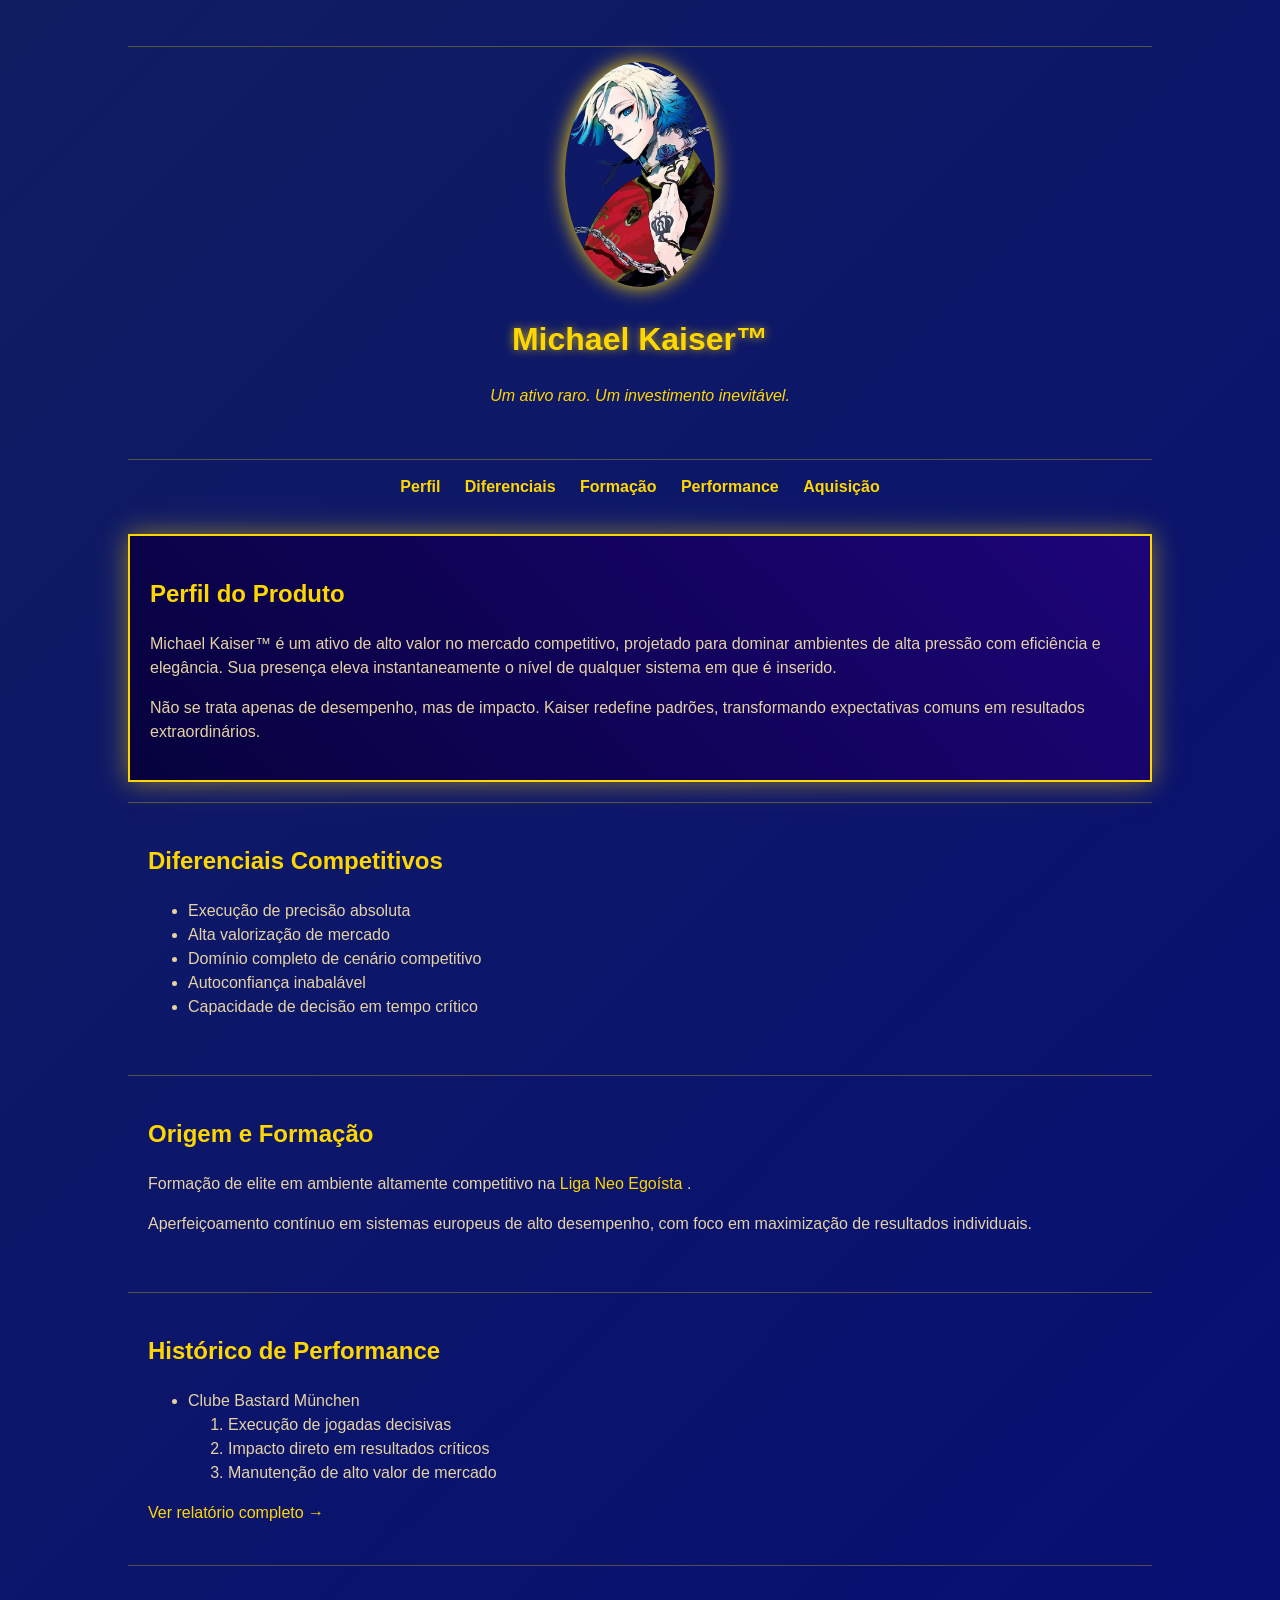
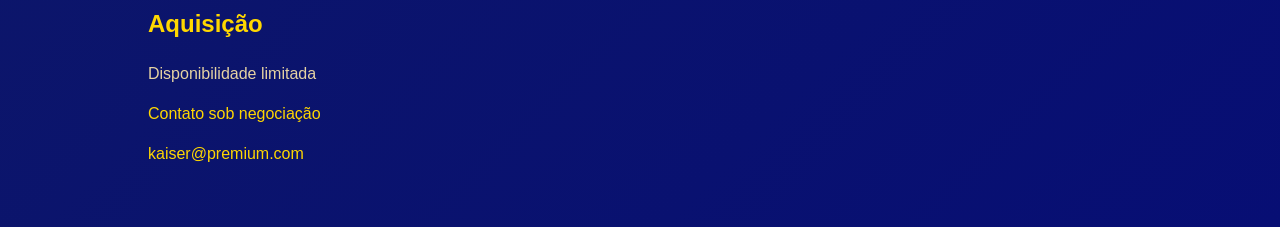
<file: index.html>
<!DOCTYPE html>
<html lang="en">

<head>
    <meta charset="UTF-8">
    <title>Michael Kaiser</title>
    <link rel="stylesheet" href="style.css">
</head>

<body>
    <div class="topo"> <img src="imagens/KaiserRender.webp" class="foto">
        <h1>Michael Kaiser™</h1>
        <p class="slogan">Um ativo raro. Um investimento inevitável.</p>
    </div>
    <div class="menu"> <a href="#perfil">Perfil</a> <a href="#competencias">Diferenciais</a> <a
            href="#formacao">Formação</a> <a href="#experiencia">Performance</a> <a href="#contato">Aquisição</a> </div>
    <div id="perfil" class="bloco destaque">
        <h2>Perfil do Produto</h2>
        <p> Michael Kaiser™ é um ativo de alto valor no mercado competitivo, projetado para dominar ambientes de alta
            pressão com eficiência e elegância. Sua presença eleva instantaneamente o nível de qualquer sistema em que é
            inserido. </p>
        <p> Não se trata apenas de desempenho, mas de impacto. Kaiser redefine padrões, transformando expectativas
            comuns em resultados extraordinários. </p>
    </div>
    <div id="competencias" class="bloco">
        <h2>Diferenciais Competitivos</h2>
        <ul>
            <li>Execução de precisão absoluta</li>
            <li>Alta valorização de mercado</li>
            <li>Domínio completo de cenário competitivo</li>
            <li>Autoconfiança inabalável</li>
            <li>Capacidade de decisão em tempo crítico</li>
        </ul>
    </div>
    <div id="formacao" class="bloco">
        <h2>Origem e Formação</h2>
        <p> Formação de elite em ambiente altamente competitivo na <a
                href="https://bluelock.fandom.com/wiki/Neo_Egoist_League" target="_blank"> Liga Neo Egoísta </a>. </p>
        <p> Aperfeiçoamento contínuo em sistemas europeus de alto desempenho, com foco em maximização de resultados
            individuais. </p>
    </div>
    <div id="experiencia" class="bloco">
        <h2>Histórico de Performance</h2>
        <ul>
            <li>Clube Bastard München <ol>
                    <li>Execução de jogadas decisivas</li>
                    <li>Impacto direto em resultados críticos</li>
                    <li>Manutenção de alto valor de mercado</li>
                </ol>
            </li>
        </ul> <a href="experiencia.html">Ver relatório completo →</a>
    </div>
    <div id="contato" class="bloco">
        <h2>Aquisição</h2>
        <p>Disponibilidade limitada</p>
        <p> <a href="tel:+49000000000">Contato sob negociação</a> </p>
        <p> <a href="mailto:kaiser@premium.com">kaiser@premium.com</a> </p>
    </div>
</body>

</html>
</file>
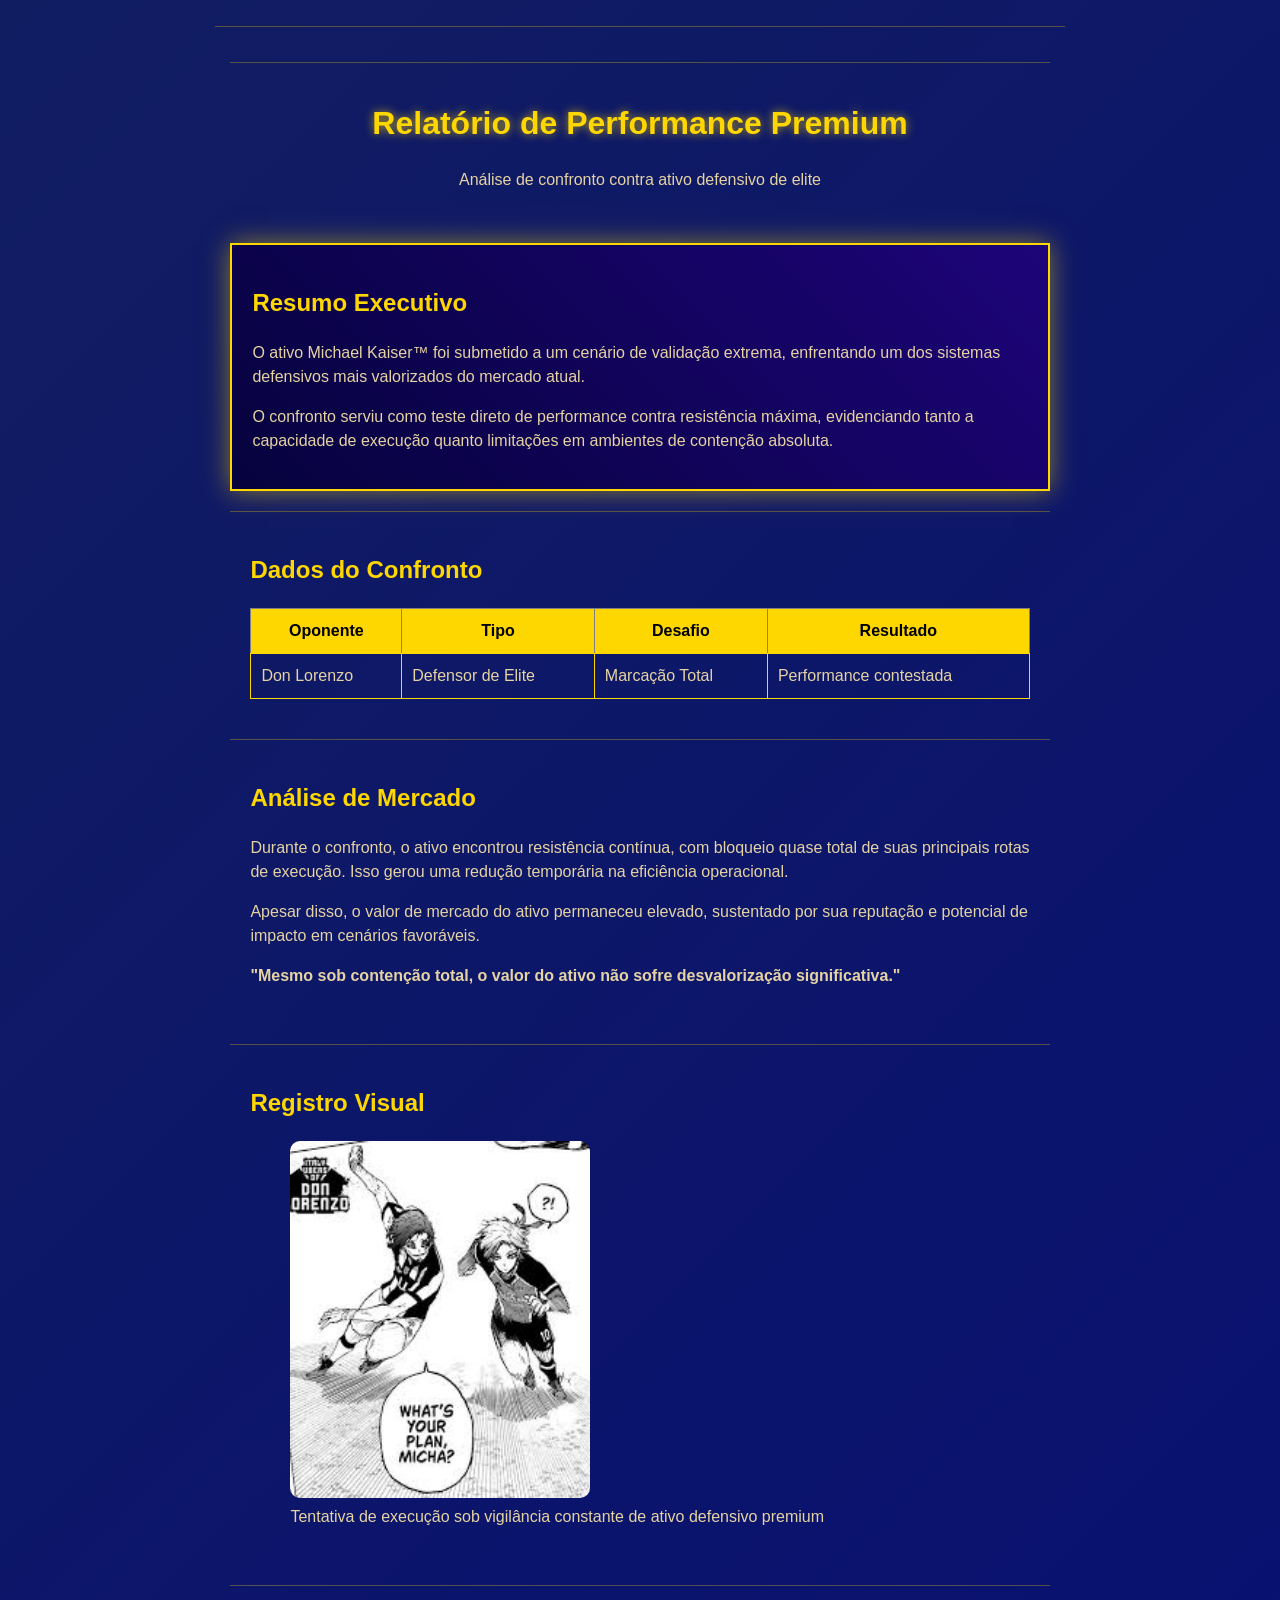
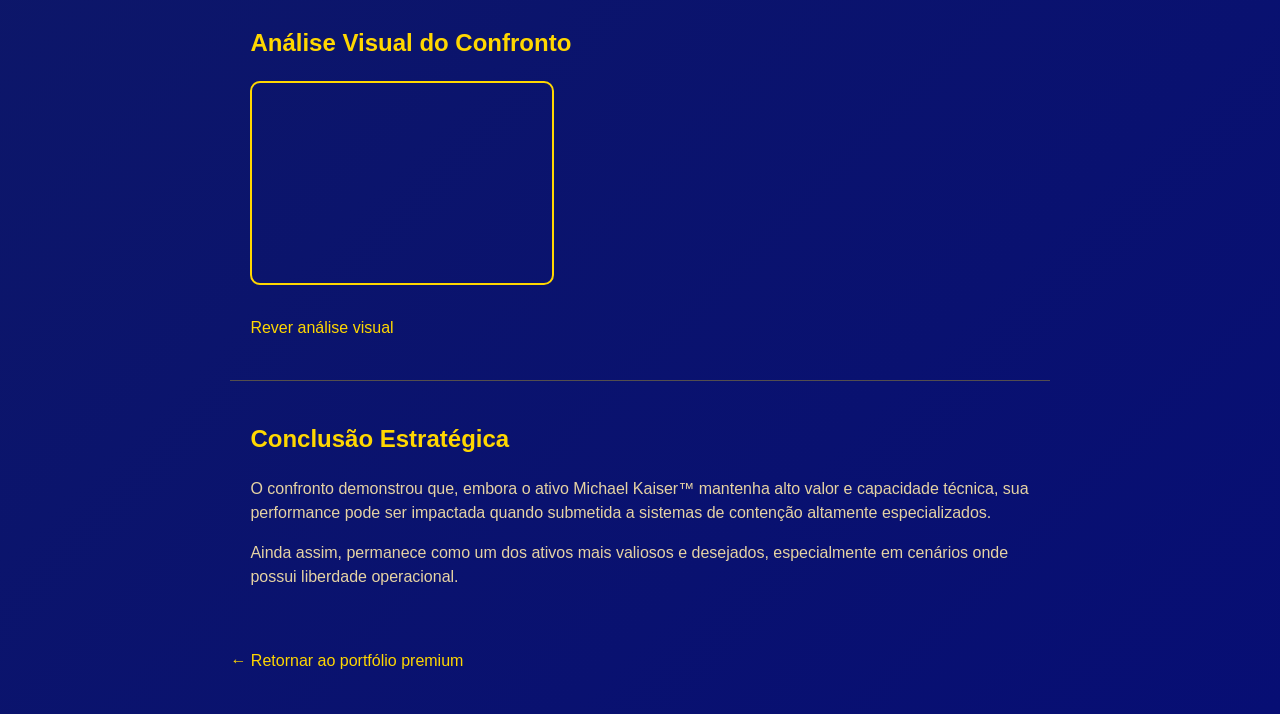
<file: experiencia.html>
<!DOCTYPE html>
<html lang="en">

<head>
    <meta charset="UTF-8">
    <title>Experiência</title>
    <link rel="stylesheet" href="style.css">
</head>

<body>
    <!DOCTYPE html>

    <html lang="pt-BR">

    <head>
        <meta charset="UTF-8">
        <title>Kaiser™ - Relatório de Performance</title>
        <link rel="stylesheet" href="style.css">
    </head>

    <body>

        <div class="container">

            <div class="topo">
                <h1>Relatório de Performance Premium</h1>
                <p>Análise de confronto contra ativo defensivo de elite</p>
            </div>

            <div class="bloco destaque">
                <h2>Resumo Executivo</h2>

                <p>
                    O ativo Michael Kaiser™ foi submetido a um cenário de validação extrema,
                    enfrentando um dos sistemas defensivos mais valorizados do mercado atual.
                </p>

                <p>
                    O confronto serviu como teste direto de performance contra resistência
                    máxima, evidenciando tanto a capacidade de execução quanto limitações
                    em ambientes de contenção absoluta.
                </p>
            </div>

            <div class="bloco">
                <h2>Dados do Confronto</h2>

                <table border="1">
                    <tr>
                        <th>Oponente</th>
                        <th>Tipo</th>
                        <th>Desafio</th>
                        <th>Resultado</th>
                    </tr>
                    <tr>
                        <td>Don Lorenzo</td>
                        <td>Defensor de Elite</td>
                        <td>Marcação Total</td>
                        <td>Performance contestada</td>
                    </tr>
                </table>
            </div>

            <div class="bloco">
                <h2>Análise de Mercado</h2>

                <p>
                    Durante o confronto, o ativo encontrou resistência contínua, com bloqueio
                    quase total de suas principais rotas de execução. Isso gerou uma redução
                    temporária na eficiência operacional.
                </p>

                <p>
                    Apesar disso, o valor de mercado do ativo permaneceu elevado, sustentado
                    por sua reputação e potencial de impacto em cenários favoráveis.
                </p>

                <p><strong>
                        "Mesmo sob contenção total, o valor do ativo não sofre desvalorização significativa."
                    </strong></p>
            </div>

            <div class="bloco">
                <h2>Registro Visual</h2>

                <figure>
                    <img src="imagens/images (1).jpg" width="300">
                    <figcaption>
                        Tentativa de execução sob vigilância constante de ativo defensivo premium
                    </figcaption>
                </figure>
            </div>

            <div class="bloco">
                <h2 id="video">Análise Visual do Confronto</h2>

                <iframe width="300" height="200" src="https://www.youtube.com/shorts/pj3B_uoNzok">
                </iframe>

                <br><br>

                <a href="#video">Rever análise visual</a>
            </div>

            <div class="bloco">
                <h2>Conclusão Estratégica</h2>

                <p>
                    O confronto demonstrou que, embora o ativo Michael Kaiser™ mantenha alto
                    valor e capacidade técnica, sua performance pode ser impactada quando
                    submetida a sistemas de contenção altamente especializados.
                </p>

                <p>
                    Ainda assim, permanece como um dos ativos mais valiosos e desejados,
                    especialmente em cenários onde possui liberdade operacional.
                </p>
            </div>

            <br>

            <a href="index.html">← Retornar ao portfólio premium</a>

        </div>

    </body>

    </html>

</body>

</html>
</file>
<file: style.css>
body {
width: 80%;
margin: 0 auto;
padding: 2% 0;
background: linear-gradient(135deg, #111d61, #070e74);
color: #e6d3a3;
line-height: 1.5;
font-family: 'Segoe UI', sans-serif;
}

main {
background: #010033;
padding: 25px;
border-radius: 15px;
box-shadow: 0 0 20px rgba(255, 215, 0, 0.3);
}

h1 {
color: gold;
text-shadow: 0 0 10px rgba(255, 215, 0, 0.7);
}

h2 {
color: #ffd700;
}

div {
margin-top: 20px;
padding: 15px;
border-top: 1px solid rgba(255, 215, 0, 0.3);
transition: 0.3s;
}

div:hover {
background: rgba(255, 215, 0, 0.05);
transform: scale(1.01);
}

a {
color: #ffd700;
text-decoration: none;
}

a:hover {
color: white;
text-shadow: 0 0 5px gold;
}

img {
border-radius: 10px;
transition: 0.3s;
}

img:hover {
transform: scale(1.05);
box-shadow: 0 0 15px gold;
}

table {
width: 100%;
border-collapse: collapse;
margin-top: 10px;
}

th {
background: gold;
color: black;
padding: 10px;
}

td {
border: 1px solid gold;
padding: 10px;
}

tr:hover {
background: rgba(255, 215, 0, 0.1);
}

iframe {
border: 2px solid gold;
border-radius: 10px;
}

.container {
width: 80%;
margin: 0 auto;
}

.topo {
text-align: center;
margin-bottom: 20px;
}

.foto {
width: 150px;
border-radius: 50%;
box-shadow: 0 0 20px gold;
}

.slogan {
font-style: italic;
color: #ffd700;
}

.menu {
text-align: center;
margin-bottom: 20px;
}

.menu a {
margin: 0 10px;
color: gold;
font-weight: bold;
}

.bloco {
padding: 20px;
margin-top: 20px;
border-top: 1px solid rgba(255, 215, 0, 0.3);
}

.destaque {
background: linear-gradient(45deg, #06023d, #1d0479);
border: 2px solid gold;
box-shadow: 0 0 25px rgba(255, 215, 0, 0.5);
}
</file>
